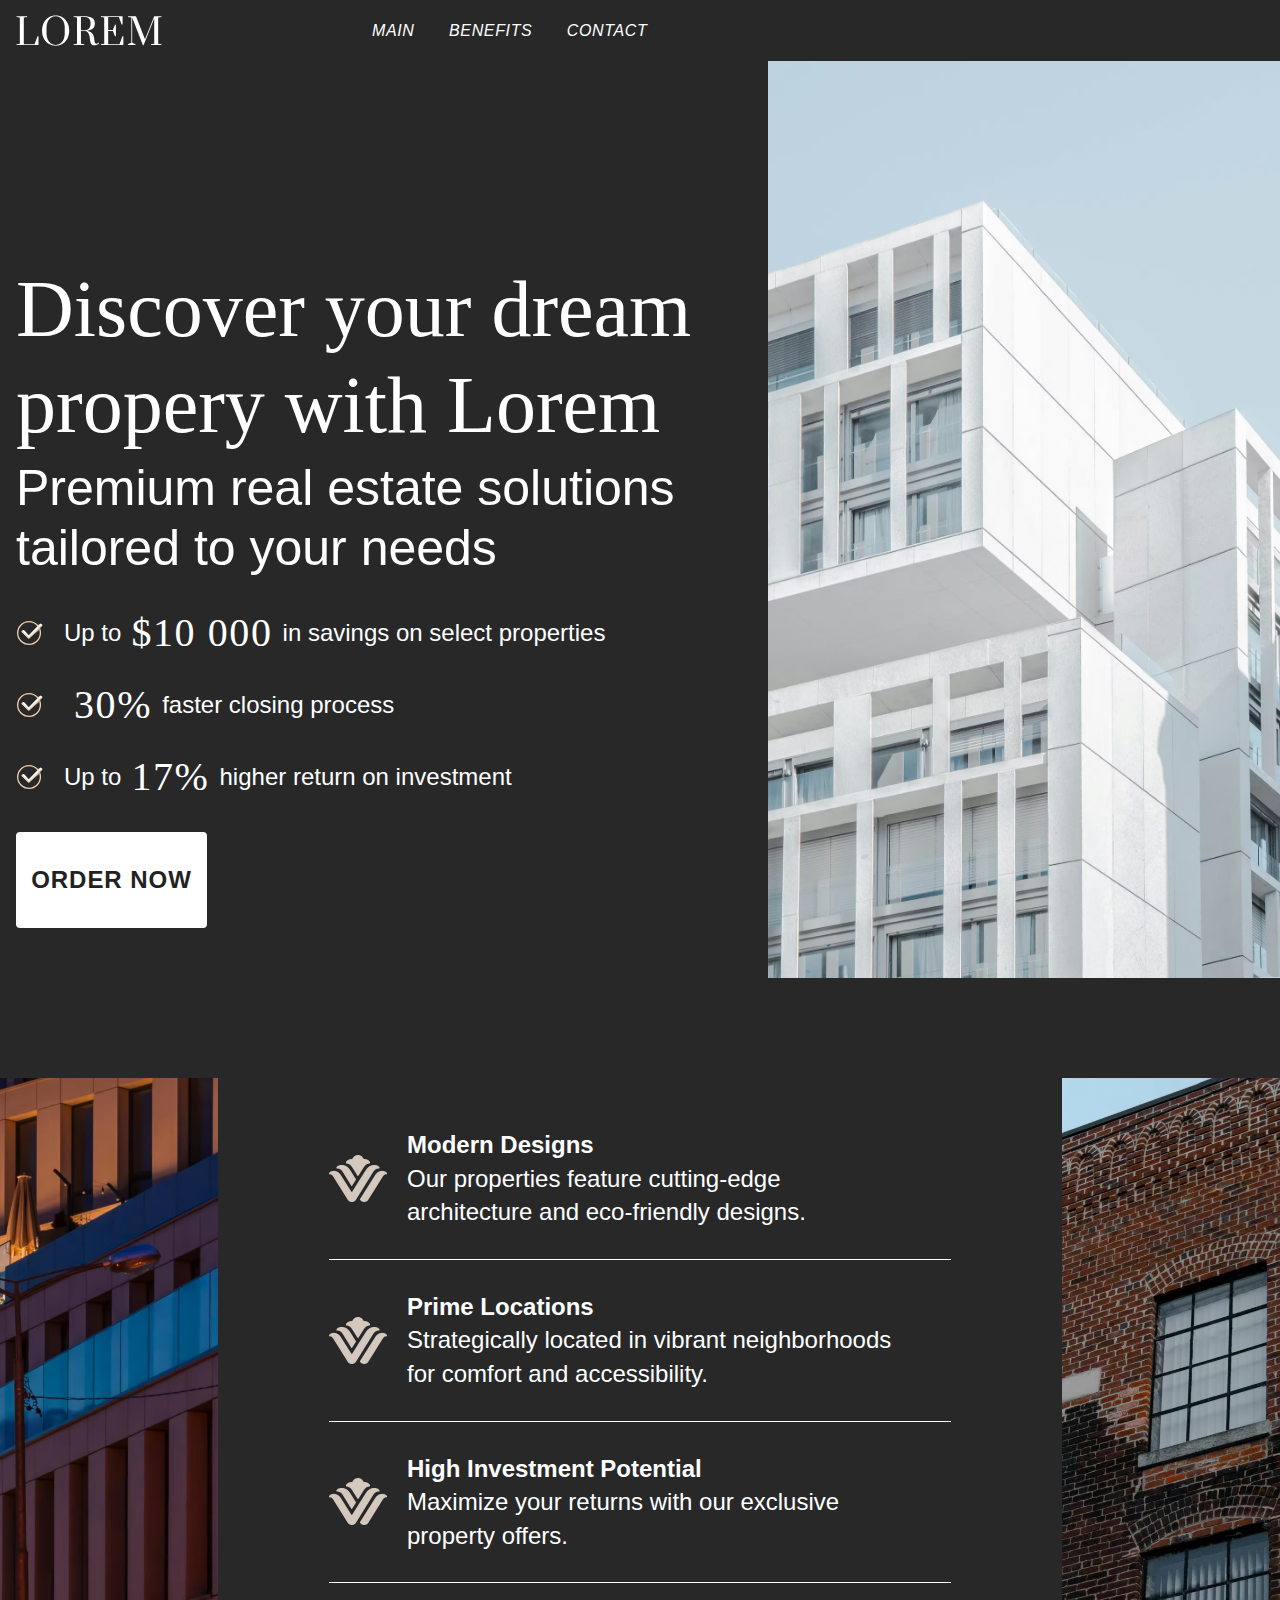
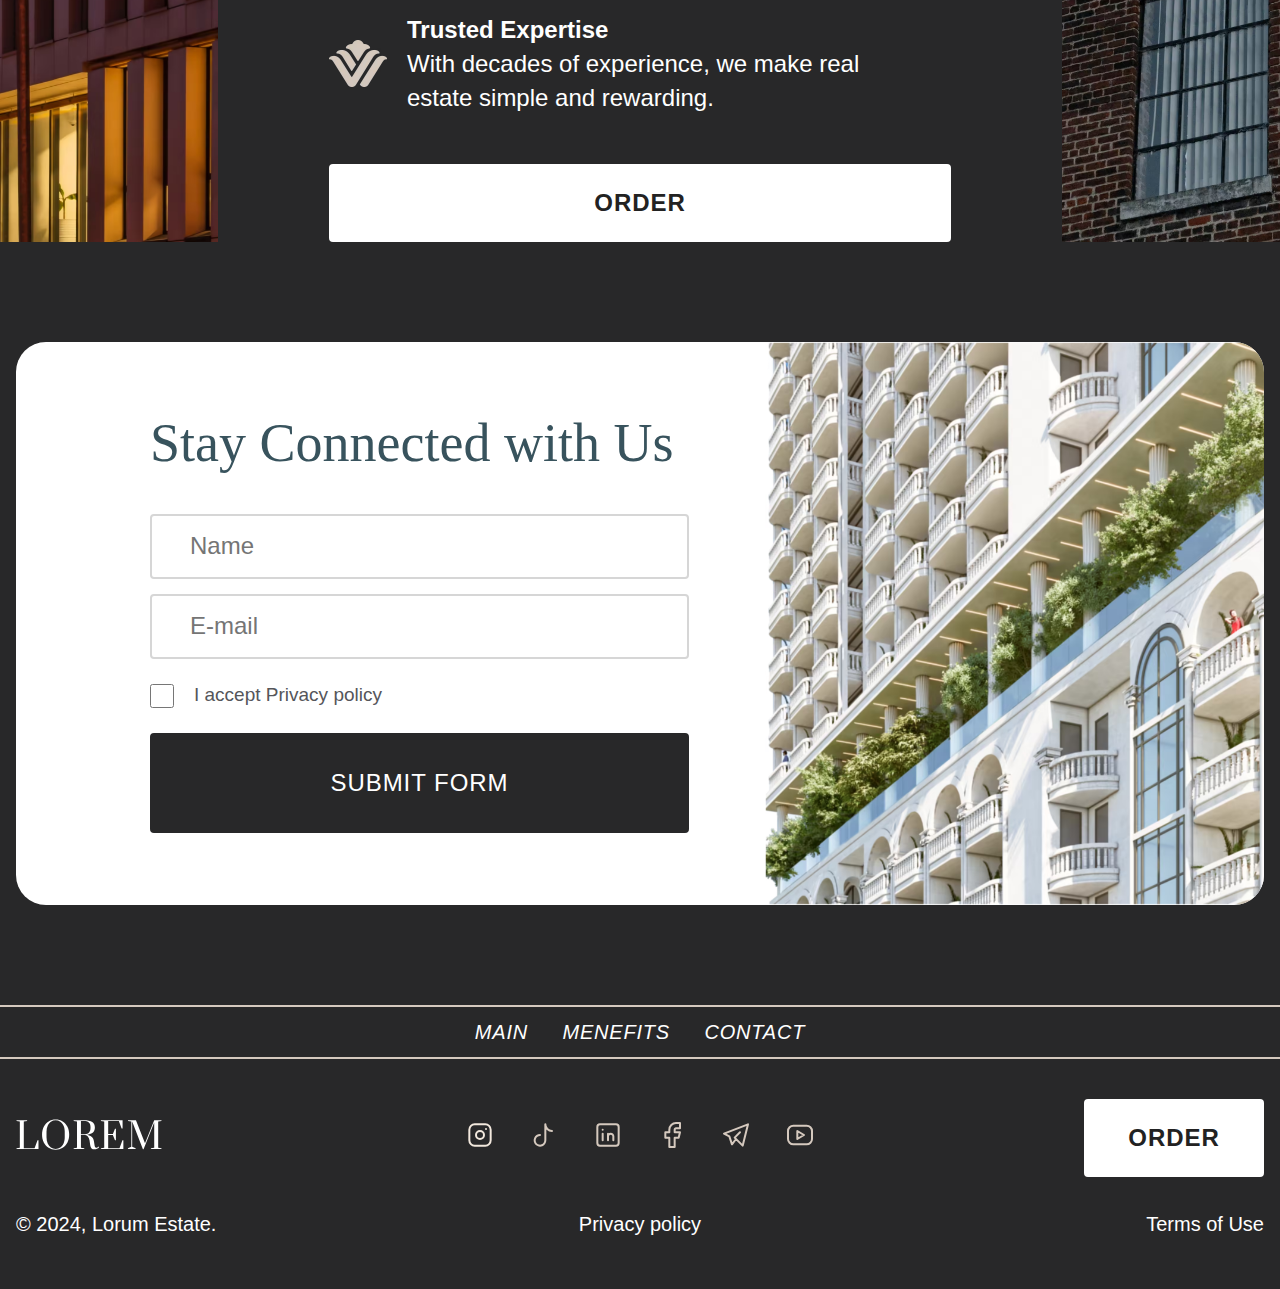
<file: index.html>
<!DOCTYPE html>
<html>

<head>
    <title>Lorum Estate</title>
    <link rel="stylesheet" href="css/style.min.css">
    <meta name="viewport" content="width=device-width,initial-scale=1">
</head>

<body>
    <div class="background-blur hidden"></div>
    <nav class="nav">
        <div class="nav__bg hidden"></div>
        <div class="wrapper">
            <div class="nav__content">
                <svg class="logo nav__logo">
                    <use xlink:href="img/compressed/sprite.svg#Lorem"></use>
                </svg>
                <div class="nav__links">
                    <a href="#main" class="nav__link" onclick="toggleNav('.nav__links, .nav__bg')">Main</a>
                    <a href="#benefits" class="nav__link" onclick="toggleNav('.nav__links, .nav__bg')">Benefits</a>
                    <a href="#contact" class="nav__link" onclick="toggleNav('.nav__links, .nav__bg')">Contact </a>
                </div>
                <div class="nav__menu-button" onclick="toggleNav('.nav__links, .nav__bg')">
                    <div class="menu-line"></div>
                    <div class="menu-line"></div>
                </div>
            </div>
        </div>
    </nav>
    <main id="main" class="main">
        <div class="wrapper">
            <h1 class="main__header">
                Discover your dream propery with Lorem
            </h1>
            <p class="main__text">
                Premium real estate solutions tailored to your needs
            </p>
<picture><source srcset="img/compressed/main__img.avif" type="image/avif"><source srcset="img/compressed/main__img.webp" type="image/webp"><img src="img/compressed/main__img.jpg" alt="" class="main__img-mobile"></picture>
            <div class="main__benefits">
                <div class="main__benefits-row">
                    <svg class="main__benefits-img">
                        <use xlink:href="img/compressed/sprite.svg#main__benefits-img"></use>
                    </svg>
                    <p class="main__benefits-text">
                        Up to <span class="main__benefits-text-highlighted">$10 000</span> in savings on select properties
                    </p>
                </div>
                <div class="main__benefits-row">
                    <svg class="main__benefits-img">
                        <use xlink:href="img/compressed/sprite.svg#main__benefits-img"></use>
                    </svg>
                    <p class="main__benefits-text">
                        <span class="main__benefits-text-highlighted">30%</span> faster closing process
                    </p>
                </div>
                <div class="main__benefits-row">
                    <svg class="main__benefits-img">
                        <use href="img/compressed/sprite.svg#main__benefits-img"></use>
                    </svg>
                    <p class="main__benefits-text">
                        Up to <span class="main__benefits-text-highlighted">17%</span> higher return on investment
                    </p>
                </div>
            </div>
            <button class="main__btn">order now</button>
        </div>
<picture><source srcset="img/compressed/main__img.avif" type="image/avif"><source srcset="img/compressed/main__img.webp" type="image/webp"><img src="img/compressed/main__img.jpg" alt="" class="main__img"></picture>
    </main>
    <section class="benefits" id="benefits">
        <div class="wrapper">
            <div class="benefits__content">
                <div class="benefits__row">
<picture><source srcset="img/compressed/benefits__row-img.avif" type="image/avif"><source srcset="img/compressed/benefits__row-img.webp" type="image/webp"><img src="img/compressed/benefits__row-img.png" class="benefits__row-img" alt="main__benefits-img"></picture>
                    <p class="benefits__row-text">
                        <strong>Modern Designs</strong></br>
                        Our properties feature cutting-edge architecture and eco-friendly designs.
                    </p>
                </div>
                <div class="benefits__row">
<picture><source srcset="img/compressed/benefits__row-img.avif" type="image/avif"><source srcset="img/compressed/benefits__row-img.webp" type="image/webp"><img src="img/compressed/benefits__row-img.png" class="benefits__row-img" alt="main__benefits-img"></picture>
                    <p class="benefits__row-text">
                        <strong>Prime Locations</strong></br>
                        Strategically located in vibrant neighborhoods for comfort and accessibility.
                    </p>
                </div>
                <div class="benefits__row">
<picture><source srcset="img/compressed/benefits__row-img.avif" type="image/avif"><source srcset="img/compressed/benefits__row-img.webp" type="image/webp"><img src="img/compressed/benefits__row-img.png" class="benefits__row-img" alt="main__benefits-img"></picture>
                    <p class="benefits__row-text">
                        <strong>High Investment Potential</strong></br>
                        Maximize your returns with our exclusive property offers.
                    </p>
                </div>
                <div class="benefits__row">
<picture><source srcset="img/compressed/benefits__row-img.avif" type="image/avif"><source srcset="img/compressed/benefits__row-img.webp" type="image/webp"><img src="img/compressed/benefits__row-img.png" class="benefits__row-img" alt="main__benefits-img"></picture>
                    <p class="benefits__row-text">
                        <strong>Trusted Expertise</strong></br>
                        With decades of experience, we make real estate simple and rewarding.
                    </p>
                </div>
                <button class="benefits__btn">order</button>
            </div>
        </div>
<picture><source srcset="img/compressed/benefits__img-one.avif" type="image/avif"><source srcset="img/compressed/benefits__img-one.webp" type="image/webp"><img src="img/compressed/benefits__img-one.jpg" alt="" class="benefits__img benefits__img-one"></picture>
<picture><source srcset="img/compressed/benefits__img-two.avif" type="image/avif"><source srcset="img/compressed/benefits__img-two.webp" type="image/webp"><img src="img/compressed/benefits__img-two.jpg" alt="" class="benefits__img benefits__img-two"></picture>
    </section>
    <section class="contact" id="contact">
        <div class="wrapper">
            <form class="contact__form">
                <div class="form__column">
                    <h3 class="form__heading">
                        Stay Connected with Us
                    </h3>
                    <input type="text" name="name" class="form__input" placeholder="Name">
                    <input type="email" name="email" class="form__input" placeholder="E-mail">
                    <div class="form__row">
                        <input type="checkbox" name="agreement" id="agreement" class="form__input-checkbox"><label for="agreement"
                            class="form__input-checkbox-label"> I accept Privacy policy</label>
                    </div>
                    <button type="submit" class="form__btn">submit form</button>
                </div>
<picture><source srcset="img/compressed/form__img-bg.avif" type="image/avif"><source srcset="img/compressed/form__img-bg.webp" type="image/webp"><img src="img/compressed/form__img-bg.png" alt="" class="form__img-bg"></picture>
            </form>
        </div>
    </section>
    <section class="bottom-nav">
        <div class="bottom-nav__links">
            <a href="#main" class="bottom-nav__link">Main</a>
            <a href="#benefits" class="bottom-nav__link">Menefits</a>
            <a href="#contact" class="bottom-nav__link">Contact</a>
        </div>
    </section>
    <footer class="footer">
        <div class="wrapper">
            <div class="footer__row">
                <div class="footer__column">
                    <svg class="logo">
                        <use xlink:href="img/compressed/sprite.svg#Lorem"></use>
                    </svg>
                    <p class="footer__text">
                        © 2024, Lorum Estate.
                    </p>
                </div>
                <div class="footer__column">
                    <div class="footer__links-row">
                        <a href=""><img src="img/compressed/inst.svg" alt="" class="footer__link"></a>
                        <a href=""><img src="img/compressed/tiktok.svg" alt="" class="footer__link"></a>
                        <a href=""><img src="img/compressed/linkedin.svg" alt="" class="footer__link"></a>
                        <a href=""><img src="img/compressed/facebook.svg" alt="" class="footer__link"></a>
                        <a href=""><img src="img/compressed/telegram.svg" alt="" class="footer__link"></a>
                        <a href=""><img src="img/compressed/youtube.svg" alt="" class="footer__link"></a>
                    </div>
                    <a href="" class="footer__text">
                            Privacy policy
                    </a>
                </div>
                <div class="footer__column"><button class="footer__btn">order</button>
                    <a href="" class="footer__text">
                            Terms of Use
                    </a>
                </div>
            </div>
        </div>
    </footer>
    <script src="js/main.min.js"></script>
</body>

</html>
</file>
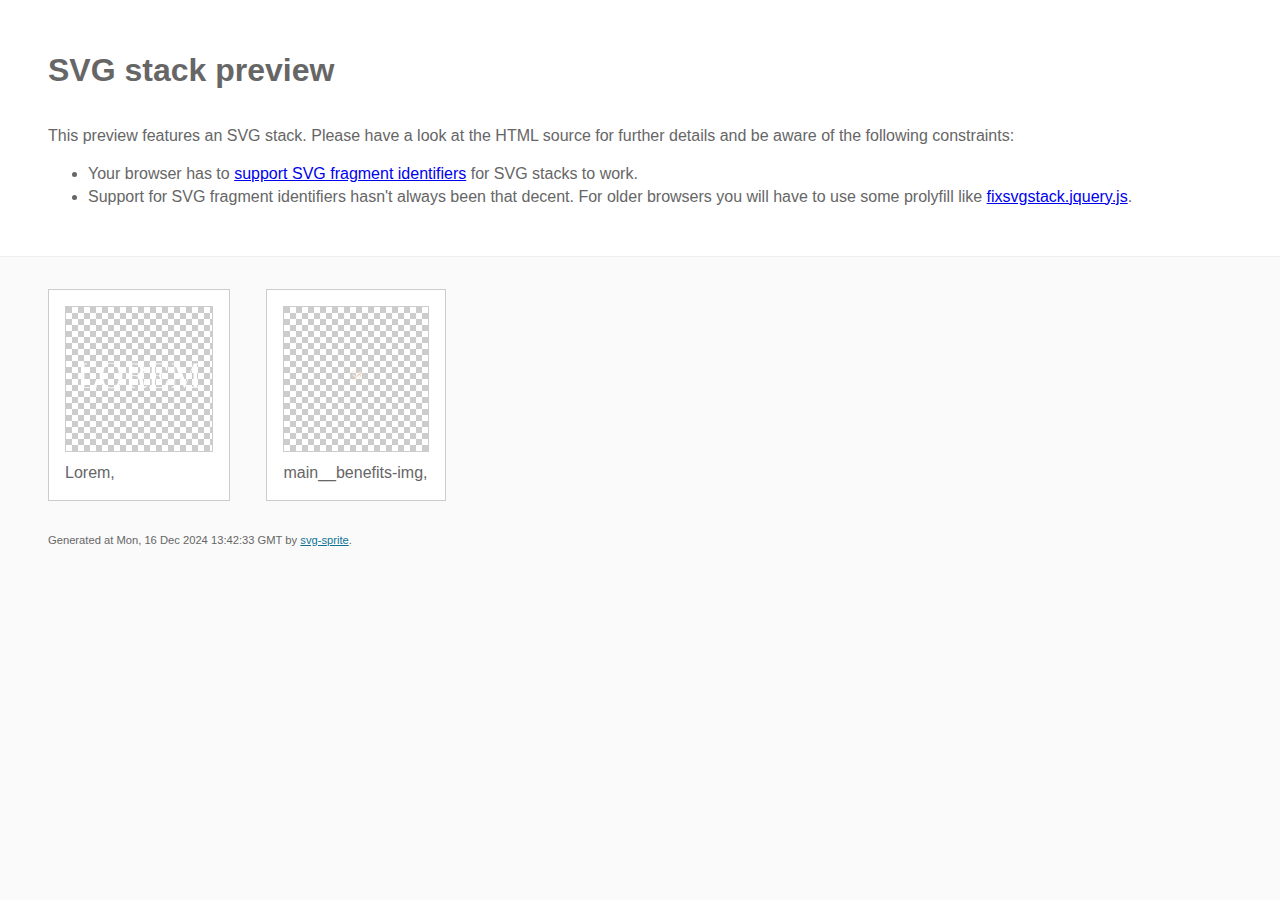
<file: img/compressed/stack/sprite.stack.html>
<!doctype html>
<html lang="en">
    <head>
        <meta charset="utf-8">
        <title>SVG stack preview | svg-sprite</title>
        <style>
            body {
                padding: 0;
                margin: 0;
                color: #666;
                background: #fafafa;
                font-family: Arial, Helvetica, sans-serif;
                font-size: 1em;
                line-height: 1.4;
            }

            header {
                display: block;
                padding: 3em 3em 2em;
                background-color: #fff;
            }

            header p {
                margin: 2em 0 0;
            }

            section {
                border-top: 1px solid #eee;
                padding: 2em 3em 0;
            }

            section ul {
                margin: 0;
                padding: 0;
            }

            section li {
                display: inline-block;
                background-color: #fff;
                position: relative;
                margin: 0 2em 2em 0;
                vertical-align: top;
                border: 1px solid #ccc;
                padding: 1em 1em 3em;
                cursor: default;
            }

            .icon-box {
                margin: 0;
                width: 144px;
                height: 144px;
                position: relative;
                background: #ccc url("data:image/svg+xml,%3Csvg xmlns='http://www.w3.org/2000/svg' width='12' height='12'%3E%3Cpath fill='%23fff' d='M6 0h6v6H6zM0 6h6v6H0z'/%3E%3C/svg%3E") top left repeat;
                border: 1px solid #ccc;
                display: table-cell;
                vertical-align: middle;
                text-align: center;
            }

            .icon {
                display: inline-block;
            }

            h1 {
                margin-top: 0;
            }

            h2 {
                margin: 0;
                padding: 0;
                font-size: 1em;
                font-weight: 400;
                white-space: nowrap;
                overflow: hidden;
                text-overflow: ellipsis;
                position: absolute;
                left: 1em;
                right: 1em;
                bottom: 1em;
            }

            footer {
                display: block;
                margin: 0;
                padding: 0 3em 3em;
            }

            footer p {
                margin: 0;
                font-size: .7em;
            }

            footer a {
                color: #0f7595;
                margin-left: 0;
            }
        </style>

<!--
Sprite shape dimensions
====================================================================================================
You will need to set the sprite shape dimensions via CSS when you use them as stack SVGs, otherwise
they would become a huge 100% in size. You may use the following dimension classes for doing so.
They might well be outsourced to an external stylesheet of course.
-->

<style>
 .svg-Lorem-dims { width: 146px; height: 31px; }
 .svg-main__benefits-img-dims { width: 40px; height: 37px; }
</style>

<!--
====================================================================================================
-->

    </head>
    <body>
        <header>
            <h1>SVG stack preview</h1>
            <p>This preview features an SVG stack. Please have a look at the HTML source for further details and be aware of the following constraints:</p>
            <ul>
                <li>Your browser has to <a href="https://caniuse.com/svg-fragment" target="_blank" rel="noopener noreferrer">support SVG fragment identifiers</a> for SVG stacks to work.</li>
                <li>Support for SVG fragment identifiers hasn't always been that decent. For older browsers you will have to use some prolyfill like <a href="https://github.com/preciousforever/SVG-Stacker/blob/master/fixsvgstack.jquery.js" target="_blank" rel="noopener noreferrer">fixsvgstack.jquery.js</a>.</li>
            </ul>
        </header>
        <section>

<!--
SVG stack
====================================================================================================
These SVG images make use of fragment identifiers (IDs) to reference certain portions of the
external sprite. By default, all shapes inside the sprite are hidden by CSS. The `:target` pseudo
selector is used to show the very shape that is referenced by the fragment identifier.
-->

            <ul>

             <li title="Lorem">
                    <div class="icon-box">
                        <img src="../sprite.svg#Lorem" class="svg-Lorem-dims" alt="Lorem">
                    </div>
                    <h2>Lorem, </h2>
                </li>
             <li title="main__benefits-img">
                    <div class="icon-box">
                        <img src="../sprite.svg#main__benefits-img" class="svg-main__benefits-img-dims" alt="main__benefits-img">
                    </div>
                    <h2>main__benefits-img, </h2>
                </li>
         </ul>

<!--
====================================================================================================
-->

        </section>
        <footer>
            <p>Generated at Mon, 16 Dec 2024 13:42:33 GMT by <a href="https://github.com/svg-sprite/svg-sprite" target="_blank" rel="noopener noreferrer">svg-sprite</a>.</p>
        </footer>
    </body>
</html>
</file>
<file: css/style.min.css>
@font-face{font-family:"Prata";src:url("../fonts/Prata/Prata.ttf") format("truetype");font-weight:100 900;font-style:normal}*{padding:0px;margin:0px;border:none}*,*::before,*::after{box-sizing:border-box}a,a:link,a:visited{text-decoration:none}a:hover{text-decoration:none}aside,nav,footer,header,section,main{display:block}h1,h2,h3,h4,h5,h6,p{font-size:inherit;font-weight:inherit}ul,ul li{list-style:none}img{vertical-align:top}img,svg{max-width:100%;height:auto}address{font-style:normal}input,textarea,button,select{font-family:inherit;font-size:inherit;color:inherit;background-color:rgba(0,0,0,0)}input::-ms-clear{display:none}button,input[type=submit]{display:inline-block;box-shadow:none;background-color:rgba(0,0,0,0);background:none;cursor:pointer}input:focus,input:active,button:focus,button:active{outline:none}button::-moz-focus-inner{padding:0;border:0}label{cursor:pointer}legend{display:block}body{background-color:#282829;font-family:Arial,Helvetica,sans-serif}.wrapper{max-width:1600px;margin:0 auto}@media(max-width: 1600px){.wrapper{padding:0 16px;max-width:none;width:100%}}.logo{width:146px;height:31px}button{border-radius:4px;width:191px;background:#fff;font-weight:700;font-size:24px;line-height:150%;letter-spacing:.04em;text-transform:uppercase;text-align:center;color:#222;transition:all .3s ease-out;border:2px solid #fff}@media(max-width: 960px){button{font-size:18px}}button:hover{background:#222;color:#fff}.nav{padding:45px 0;position:sticky;top:0;background-color:#282829;z-index:3}@media(max-width: 960px){.nav{padding:15px 0}}@media(max-width: 1400px){.nav{z-index:5;padding:15px 0}}.nav__bg{position:absolute;top:0;background:linear-gradient(to bottom, #282829 0%, #282829 50%, transparent 100%);width:100%;height:1100%}.nav__content{display:flex;align-items:center}.nav__logo{margin-right:210px;z-index:6}@media(max-width: 960px){.nav__links{display:flex;flex-direction:column;align-items:center;position:absolute;top:350%;left:50%;transform:translate(-50%, -50%)}}.nav__link{font-style:italic;font-weight:400;font-size:16px;line-height:150%;letter-spacing:.04em;text-transform:uppercase;text-align:right;color:#fff}@media(max-width: 960px){.nav__link{padding:20px 0}}.nav__link+.nav__link{margin-left:30px}@media(max-width: 960px){.nav__link+.nav__link{width:90%;text-align:center;margin-left:0;border-top:2px solid #d5c9be}}.nav__menu-button{display:none;position:absolute;right:20px;top:15px;flex-direction:column;justify-content:space-between;width:40px;height:25px;cursor:pointer;padding:5px;z-index:5}@media(max-width: 960px){.nav__menu-button{display:flex}}.nav__menu-button .menu-line{width:40px;height:4px;border-radius:1px;background-color:#fff;transition:all .3s ease}.nav__menu-button.active .menu-line:nth-child(1){transform:rotate(45deg);position:absolute}.nav__menu-button.active .menu-line:nth-child(2){transform:rotate(-45deg);position:absolute}.main{position:relative;padding:200px 0 50px;margin-bottom:100px}@media(max-width: 960px){.main{padding:20px 0;margin-bottom:0}}.main__img{position:absolute;right:0;top:-121px;width:40%;height:calc(100% + 121px);-o-object-fit:cover;object-fit:cover;z-index:4}@media(max-width: 960px){.main__img{display:none}}.main__img-mobile{display:none}@media(max-width: 960px){.main__img-mobile{display:block;width:calc(100% + 32px);max-width:none;margin-left:-16px;-o-object-fit:cover;object-fit:cover;height:300px;margin-bottom:15px}}.main__header{font-weight:400;font-size:80px;line-height:120%;max-width:60%;color:#fff;font-family:"Prata";margin-bottom:5px}@media(max-width: 960px){.main__header{font-size:46px}}.main__text{font-weight:400;font-size:50px;line-height:120%;color:#fff;margin-bottom:25px;max-width:60%}@media(max-width: 960px){.main__text{font-size:24px}}.main__benefits-row{display:flex;align-items:center}.main__benefits-row+.main__benefits-row{margin-top:12px}.main__benefits-img{width:28px;height:24px;margin-right:20px}@media(max-width: 960px){.main__benefits-img{font-size:50px}}.main__benefits-text{font-weight:400;font-size:24px;line-height:110%;text-align:center;color:#fff;display:inline-flex;align-items:center}@media(max-width: 960px){.main__benefits-text{font-size:16px;display:inline-block;text-align:start}}.main__benefits-text-highlighted{font-family:"Prata";font-weight:400;font-size:40px;line-height:150%;letter-spacing:.04em;text-transform:uppercase;text-align:center;color:#fff;margin:0 10px}@media(max-width: 960px){.main__benefits-text-highlighted{font-size:18px;margin:0 3px}}.main__btn{height:96px;margin-top:25px}@media(max-width: 960px){.main__btn{height:60px;width:100%}}.benefits{position:relative}@media(max-width: 960px){.benefits{padding-top:90px;display:flex;flex-direction:column-reverse}}.benefits__img{position:absolute;-o-object-fit:cover;object-fit:cover;width:30%;height:100%}@media(max-width: 1600px){.benefits__img{width:25%}}@media(max-width: 1300px){.benefits__img{width:17%}}@media(max-width: 960px){.benefits__img{position:inherit}}.benefits__img-one{top:0;left:0}@media(max-width: 960px){.benefits__img-one{width:100%;height:100px}}.benefits__img-two{top:0;right:0}@media(max-width: 960px){.benefits__img-two{display:none}}.benefits__content{max-width:622px;margin:0 auto;padding-top:20px}.benefits__row{display:flex;align-items:center;width:100%;padding:30px 0}@media(max-width: 960px){.benefits__row{padding:15px 0}}.benefits__row+.benefits__row{border-top:solid 1px #fff}.benefits__row-img{width:58px;height:47px;margin-right:20px;max-width:none}@media(max-width: 960px){.benefits__row-img{width:30px;height:24px;margin-right:10px}}.benefits__row-text{font-weight:400;font-size:24px;line-height:140%;color:#fff;max-width:500px}@media(max-width: 960px){.benefits__row-text{font-size:16px}}.benefits__btn{height:78px;margin-top:20px;width:100%}@media(max-width: 960px){.benefits__btn{height:60px}}.contact{padding:100px 0}.contact__form{background:#fff;padding:72px 134px;border-radius:30px;position:relative}@media(max-width: 960px){.contact__form{padding:16px}}.form__column{display:flex;flex-direction:column;width:55%}@media(max-width: 960px){.form__column{width:100%;z-index:2;position:inherit}}.form__heading{font-family:"Prata";font-weight:400;font-size:54px;line-height:110%;color:#38535d;margin-bottom:40px}@media(max-width: 960px){.form__heading{font-size:36px}}.form__input{border:2px solid #d6d6d6;border-radius:4px;padding:13px 20px 13px 38px;height:65px;font-weight:400;font-size:24px;line-height:150%;color:#55565a}@media(max-width: 960px){.form__input{font-size:16px;padding:10px;height:60px}}.form__input+.form__input{margin-top:15px}.form__row{display:flex;align-items:center}.form__input-checkbox{border:2px solid #405d65;border-radius:4px;width:24px;height:24px;margin:25px 20px 25px 0}.form__input-checkbox-label{font-weight:400;font-size:19px;line-height:130%;color:#55565a}@media(max-width: 960px){.form__input-checkbox-label{font-size:16px}}.form__btn{font-weight:400;color:#fff;background:#282829;width:100%;height:100px;border:2px solid #282829}@media(max-width: 960px){.form__btn{height:60px}}.form__btn:hover{background:#fff;color:#282829}.form__img-bg{height:100%;width:40%;position:absolute;top:0;right:0;-o-object-fit:cover;object-fit:cover;-o-object-position:left center;object-position:left center;border-radius:0 30px 30px 0}@media(max-width: 960px){.form__img-bg{z-index:1;width:20%}}.bottom-nav{border-top:2px solid #d5c9be;border-bottom:2px solid #d5c9be;padding:10px;display:flex;justify-content:center}@media(max-width: 960px){.bottom-nav__links{display:flex;flex-direction:column;align-items:center}}.bottom-nav__link{font-style:italic;font-weight:400;font-size:20px;line-height:150%;letter-spacing:.04em;text-transform:uppercase;text-align:right;color:#fff}@media(max-width: 960px){.bottom-nav__link{font-size:16px}}.bottom-nav__link+.bottom-nav__link{margin-left:30px}@media(max-width: 960px){.bottom-nav__link+.bottom-nav__link{margin-left:0;margin-top:10px}}.footer__row{display:grid;grid-template-columns:repeat(3, 1fr);padding:60px 0 50px}@media(max-width: 960px){.footer__row{display:flex;flex-direction:column;padding:20px 0}}.footer__column{display:flex;flex-direction:column;height:120px;justify-content:space-between}@media(max-width: 960px){.footer__column{height:auto;gap:15px}}@media(max-width: 960px){.footer__column+.footer__column{margin-top:15px}}.footer__text{font-weight:400;font-size:20px;line-height:150%;color:#fff}@media(max-width: 960px){.footer__text{font-size:16px}}.footer__btn{max-width:180px;height:78px;margin-top:-20px}@media(max-width: 960px){.footer__btn{height:60px;margin-top:0}}.footer__column:last-child{align-items:end}@media(max-width: 960px){.footer__column:last-child{align-items:center}}.footer__column:nth-child(2){align-items:center}@media(max-width: 960px){.footer__column:nth-child(1){align-items:center}}.footer__links-row{display:flex;gap:32px}@media(max-width: 960px){.footer__links-row{gap:16px}}.footer__link{height:32px;width:32px;transition:all .3s ease-out}.footer__link:hover{height:45px;width:45px}.background-blur{width:100%;height:200vh;background-color:#ff0;position:fixed;z-index:5 !important;-webkit-backdrop-filter:blur(5px);backdrop-filter:blur(5px);background:rgba(48,9,97,.01)}.hidden{visibility:hidden;opacity:0;transition:opacity .3s ease;pointer-events:none;z-index:5}.visible{visibility:visible;opacity:100;transition:opacity .3s ease;z-index:5}a{transition:all .1s ease-out}a:hover{color:#d5c9be}
</file>
